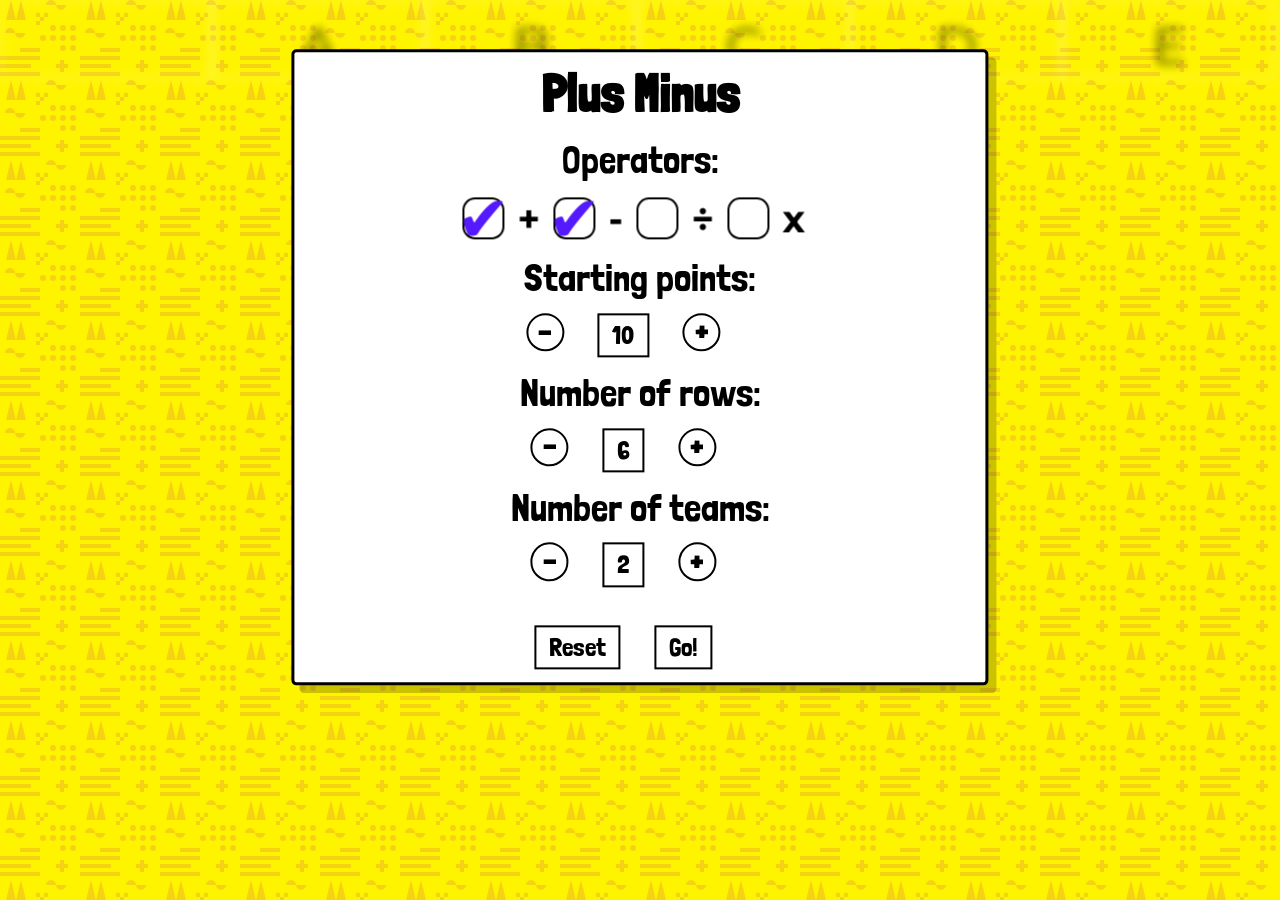
<file: index.html>
<!DOCTYPE html>
<html lang="en">
  <head>
    <meta charset="UTF-8" />
    <meta name="viewport" content="width=device-width,  initial-scale=1.0" />
    <link href="https://fonts.googleapis.com/css2?family=Montserrat:wght@800&display=swap" rel="stylesheet">
    <title>Plus Minus</title>
    <link rel="stylesheet" type="text/css" href="styles/style2.css" />
      </head>
  <body>
    
    <div class="Rtable Rtable--6cols" id='game'>
      <div class="Rtable-cell letters"></div>
      <div class="Rtable-cell letters">A</div>
      <div class="Rtable-cell letters">B</div>
      <div class="Rtable-cell letters">C</div>
      <div class="Rtable-cell letters">D</div>
      <div class="Rtable-cell letters">E</div>

   <!-- <div class="Rtable-cell numbers">1</div>
      <div class="Rtable-cell place" data-row="1" onclick="showPoints()"></div>
      <div class="Rtable-cell place" data-row="1" onclick="showPoints()"></div>
      <div class="Rtable-cell place" data-row="1" onclick="showPoints()"></div>
      <div class="Rtable-cell place" data-row="1" onclick="showPoints()"></div>
      <div class="Rtable-cell place" data-row="1" onclick="showPoints()"></div>

      <div class="Rtable-cell numbers">2</div>
      <div class="Rtable-cell place" data-row="2" onclick="showPoints()"></div>
      <div class="Rtable-cell place" data-row="2" onclick="showPoints()"></div>
      <div class="Rtable-cell place" data-row="2" onclick="showPoints()"></div>
      <div class="Rtable-cell place" data-row="2" onclick="showPoints()"></div>
      <div class="Rtable-cell place" data-row="2" onclick="showPoints()"></div>

      <div class="Rtable-cell numbers">3</div>
      <div class="Rtable-cell place" data-row="3" onclick="showPoints()"></div>
      <div class="Rtable-cell place" data-row="3" onclick="showPoints()"></div>
      <div class="Rtable-cell place" data-row="3" onclick="showPoints()"></div>
      <div class="Rtable-cell place" data-row="3" onclick="showPoints()"></div>
      <div class="Rtable-cell place" data-row="3" onclick="showPoints()"></div>

      <div class="Rtable-cell numbers">4</div>
      <div class="Rtable-cell place" data-row="4" onclick="showPoints()"></div>
      <div class="Rtable-cell place" data-row="4" onclick="showPoints()"></div>
      <div class="Rtable-cell place" data-row="4" onclick="showPoints()"></div>
      <div class="Rtable-cell place" data-row="4" onclick="showPoints()"></div>
      <div class="Rtable-cell place" data-row="4" onclick="showPoints()"></div>

      <div class="Rtable-cell numbers">5</div>
      <div class="Rtable-cell place" data-row="5" onclick="showPoints()"></div>
      <div class="Rtable-cell place" data-row="5" onclick="showPoints()"></div>
      <div class="Rtable-cell place" data-row="5" onclick="showPoints()"></div>
      <div class="Rtable-cell place" data-row="5" onclick="showPoints()"></div>
      <div class="Rtable-cell place" data-row="5" onclick="showPoints()"></div> 
 -->
      <div id="teamsContainer">
        <button class="btn skipTurn" onclick="skipTurn()">Skip turn</button>
      </div>

    </>

  </div>
    
    <!-- Game options modal -->
<div class="modal" id="gameOptions">
  <h1 class="logo">Plus Minus</h1>
  <p class="message">Operators:</p>
  <div class="operator-container">
  <div class="checkbox-container">
    <input type="checkbox" id="plus-checkbox" checked>
    <label class="hvr-pulse-grow" for="plus-checkbox"><h1 class="operator-label">+</h1></label>
  </div>
    
  <div class="checkbox-container">
    <input  type="checkbox" id="minus-checkbox" checked>
    <label class="hvr-pulse-grow" for="minus-checkbox"><h1 class="operator-label">-</h1></label>
  </div>

  <div class="checkbox-container">
    <input class="hvr-pulse-grow" type="checkbox" id="division-checkbox">
    <label class="hvr-pulse-grow" for="division-checkbox"><h1 class="operator-label">&#247;</h1></label>
  </div>
    
  <div class="checkbox-container">
    <input  type="checkbox" id="multiply-checkbox">
    <label class="hvr-pulse-grow" for="multiply-checkbox"><h1 class="operator-label">x</h1></label>
  </div>
</div>

<p class="message">Starting points:</p>
<div class="options">
  <button class="btn round-corners minus" onclick="addOrRemove('remove', 'startingPoints')"></button>
  <button class="btn no-effects" id='startingPoints'>10</button>
  <button class="btn round-corners plus" onclick="addOrRemove('add','startingPoints' )"></button>
</div>
  
<p class="message">Number of rows:</p>
<div class="options">
  <button class="btn round-corners minus" onclick="addOrRemove('remove', 'numberOfRows')"></button>
  <button class="btn no-effects" id='numberOfRows'>6</button>
  <button class="btn round-corners plus" onclick="addOrRemove('add','numberOfRows' )"></button>
</div>
      <p class="message">Number of teams:</p>
      <div class="options">
        <button class="btn round-corners minus" onclick="addOrRemove('remove', 'numberOfTeams')"></button>
        <button class="btn no-effects" id='numberOfTeams'>2</button>
        <button class="btn round-corners plus" onclick="addOrRemove('add', 'numberOfTeams')"></button>
      </div>
      <div class="options">
        <button class="btn" onclick="resetOptions()">Reset</button>
        <button class="btn" onclick="startGame()">Go!</button>
      </div>
    </div>

    <!-- Score popup-->
    <div class="scorePop" id="scorePopUpBox" ><h1 id="scorePopUp"></h1></div>
    
    <script src="script.js"></script>

  </body>
</html>
</file>
<file: styles/style2.css>
@import url("https://fonts.googleapis.com/css2?family=Montserrat:wght@800&display=swap");

:root {
  --red: #fc564d;
  --blue: #5519ff;
  --yellow: #fff400;
  --orange: #e8a132;
  --purple: #d90968;
  --green: #99c90b;
}
body,
html {
  font-family: "Londrina Solid";
  height: 50%;
  margin: 0 auto;
  position: relative;
  background-color: #fff400;
  background-image: url("data:image/svg+xml,%3Csvg xmlns='http://www.w3.org/2000/svg' width='80' height='80' viewBox='0 0 80 80'%3E%3Cg fill='%23e8a132' fill-opacity='0.4'%3E%3Cpath fill-rule='evenodd' d='M11 0l5 20H6l5-20zm42 31a3 3 0 1 0 0-6 3 3 0 0 0 0 6zM0 72h40v4H0v-4zm0-8h31v4H0v-4zm20-16h20v4H20v-4zM0 56h40v4H0v-4zm63-25a3 3 0 1 0 0-6 3 3 0 0 0 0 6zm10 0a3 3 0 1 0 0-6 3 3 0 0 0 0 6zM53 41a3 3 0 1 0 0-6 3 3 0 0 0 0 6zm10 0a3 3 0 1 0 0-6 3 3 0 0 0 0 6zm10 0a3 3 0 1 0 0-6 3 3 0 0 0 0 6zm-30 0a3 3 0 1 0 0-6 3 3 0 0 0 0 6zm-28-8a5 5 0 0 0-10 0h10zm10 0a5 5 0 0 1-10 0h10zM56 5a5 5 0 0 0-10 0h10zm10 0a5 5 0 0 1-10 0h10zm-3 46a3 3 0 1 0 0-6 3 3 0 0 0 0 6zm10 0a3 3 0 1 0 0-6 3 3 0 0 0 0 6zM21 0l5 20H16l5-20zm43 64v-4h-4v4h-4v4h4v4h4v-4h4v-4h-4zM36 13h4v4h-4v-4zm4 4h4v4h-4v-4zm-4 4h4v4h-4v-4zm8-8h4v4h-4v-4z'/%3E%3C/g%3E%3C/svg%3E");
}

/*Title */
.title {
  height: 4vw;
  background-image: url("logo.png");
  background-position: center;
  background-repeat: no-repeat;
  background-size: contain;
}
/* Tables
================================== */
.Rtable {
  display: flex;
  flex-wrap: wrap;
  margin: 0 auto;
  padding: 0;
  position: absolute;
  z-index: 0;
  left: 0;
  right: 0;
  margin-left: auto;
  margin-right: auto;
  filter: blur(5px);
  opacity: 0.7;
  pointer-events: none;
  animation-duration: 1s;
}

/* Rtable unblur animation */
@keyframes unBlur {
  0% {
    filter: blur(5px);
    opacity: 0.7;
  }
  100% {
    filter: blur(0px);
    opacity: 1;
  }
}
.Rtable-cell {
  box-sizing: border-box;
  flex-wrap: nowrap;
  flex-grow: 0;
  padding: 1vw;
  overflow: hidden;
  list-style: none;
  border: solid 0.15vw #ffffff;
  /* border-image-source: linear-gradient(to right, #1cf7ff, #00c3ff); */
  font-size: 4vw;
  font-family: "Montserrat", sans-serif;
}

/* Table column sizing
  ================================== */

.Rtable--6cols > .Rtable-cell {
  width: 16.6%;
}
/* Page styling
  ================================== */
@font-face {
  font-family: "Londrina Solid";
  src: url("../fonts/LondrinaSolid-Regular.ttf");
}

/* table heads */

div.numbers {
  padding-right: 0.2vw;
  text-align: center;
}

.letters {
  text-align: center;
  padding-bottom: 0;
}
/* Button styling */
.place {
  background-color: var(--orange);
  background-image: linear-gradient(to top, var(--orange) 0%, var(--red) 100%);

  font-size: 0;
  font-weight: bolder;
  color: white;
  text-align: center;
}

.place:hover {
  background: linear-gradient(to bottom, var(--green) 5%, #61b350 100%);
  cursor: pointer;
  box-sizing: border-box;
}

.disabled {
  pointer-events: none;
  background-image: linear-gradient(
    to bottom,
    var(--purple) 0%,
    var(--red) 100%
  );
}

/* Teams */

#teamsContainer {
  position: relative;
  margin: auto;
}
.team {
  margin: 0 2vw 0 0;
  text-align: center;
  float: left;
}
.team h4 {
  font-size: 3vw;
  margin: 1vw auto 0 auto;
}

.points {
  font-size: 2vw;
  padding-bottom: 1vw;
}

.skipTurn {
  margin-top: 1vw;
}
/* Typhoon gif */

#TyphoonGif {
  position: relative;
  visibility: hidden;
  height: 49vw;
  margin: 0 auto;
  background-image: url("../img/typhoongif.gif");
  background-position: center;
  background-repeat: no-repeat;
  background-size: 100% 100%;
  z-index: 9999;
}

/* modal */

.logo {
  font-size: 4vw;
  margin: 0;
}

.modal {
  position: absolute;
  left: 50%;
  top: 50%;
  transform: translate(-50%, -10%);
  width: 50vw;
  max-height: 90vw;
  display: inline-flex;
  flex-direction: column;
  align-items: center;
  padding: 1vw 2vw;
  border: 3px solid black;
  border-radius: 5px;
  background: white;
  box-shadow: 8px 8px 0 rgba(0, 0, 0, 0.2);
  animation-name: bounceInDown;
  animation-duration: 1.5s;
}

@keyframes bounceInDown {
  0% {
    top: -500%;
  }
  70% {
    top: 50%;
  }
  85% {
    top: 45%;
  }
  100% {
    top: 50%;
  }
}

@keyframes disappear {
  0% {
    width: 50vw;
  }
  100% {
    width: 0;
  }
}

/* operator checkbox */

.operator-container {
  display: felx;
  flex-wrap: wrap;
  margin-bottom: -2vw;
  margin-top: -2vw;
}
.checkbox-container {
  display: flex;
  float: left;
}

.checkbox-container label {
  cursor: pointer;
  display: flex;
  justify-content: center;
  align-items: center;
}

h1.operator-label {
  display: flex;
  font-family: "Montserrat", sans-serif;
  padding: 0 1vw;
  font-size: 3vw;
}

.checkbox-container input[type="checkbox"] {
  cursor: pointer;
  opacity: 0;
  position: absolute;
}

.checkbox-container label::before {
  content: "";
  width: 1vw;
  height: 1vw;
  padding: 1vw 1vw;
  border: 0.2vw solid black;
  border-radius: 30%;
}

.checkbox-container label:hover::before,
.checkbox-container input[type="checkbox"]:hover + label::before {
}

.checkbox-container input[type="checkbox"]:focus + label::before {
  border-color: var(--red);
}

.checkbox-container input[type="checkbox"]:disabled + label,
.checkbox-container input[type="checkbox"]:disabled {
  color: #aaa;
  cursor: default;
}

.checkbox-container input[type="checkbox"]:checked + label::before {
  content: "\002714";
  font-size: 5vw;
  display: flex;
  justify-content: center;
  align-items: center;
  color: var(--blue);
  animation-name: popIn;
  animation-duration: 1s;
}

.checkbox-container input[type="checkbox"]:disabled + label::before {
  background-color: #ccc;
  border-color: #999;
}

/* hover animations */

/* Pulse Grow */
@-webkit-keyframes hvr-pulse-grow {
  to {
    -webkit-transform: scale(1.1);
    transform: scale(1.1);
  }
}
@keyframes hvr-pulse-grow {
  to {
    -webkit-transform: scale(1.1);
    transform: scale(1.1);
  }
}
.hvr-pulse-grow {
  display: inline-block;
  vertical-align: middle;
  -webkit-transform: perspective(1px) translateZ(0);
  transform: perspective(1px) translateZ(0);
  box-shadow: 0 0 1px rgba(0, 0, 0, 0);
}
.hvr-pulse-grow:hover,
.hvr-pulse-grow:focus,
.hvr-pulse-grow:active {
  -webkit-animation-name: hvr-pulse-grow;
  animation-name: hvr-pulse-grow;
  -webkit-animation-duration: 0.3s;
  animation-duration: 0.3s;
  -webkit-animation-timing-function: linear;
  animation-timing-function: linear;
  -webkit-animation-iteration-count: infinite;
  animation-iteration-count: infinite;
  -webkit-animation-direction: alternate;
  animation-direction: alternate;
}

/* popIn */

@keyframes popIn {
  0% {
    -webkit-transform: scale3d(0, 0, 0);
    transform: scale3d(0, 0, 0);
    opacity: 0;
  }
  20% {
    opacity: 1;
  }
  40% {
    -webkit-animation-timing-function: cubic-bezier(0.47, 0, 0.745, 0.715);
    animation-timing-function: cubic-bezier(0.47, 0, 0.745, 0.715);
    -webkit-transform: scale3d(1.08, 1.08, 1.08);
    transform: scale3d(1.08, 1.08, 1.08);
  }
  60% {
    -webkit-animation-timing-function: cubic-bezier(0.42, 0, 0.58, 1);
    animation-timing-function: cubic-bezier(0.42, 0, 0.58, 1);
    -webkit-transform: scale3d(1, 1, 1);
    transform: scale3d(1, 1, 1);
  }
  80% {
    -webkit-animation-timing-function: cubic-bezier(0.42, 0, 0.58, 1);
    animation-timing-function: cubic-bezier(0.42, 0, 0.58, 1);
    -webkit-transform: scale3d(1.03, 1.03, 1.03);
    transform: scale3d(1.03, 1.03, 1.03);
  }
  100% {
    -webkit-animation-timing-function: cubic-bezier(0.25, 0.46, 0.45, 0.94);
    animation-timing-function: cubic-bezier(0.25, 0.46, 0.45, 0.94);
    -webkit-transform: scale3d(1, 1, 1);
    transform: scale3d(1, 1, 1);
  }
}
.popInLeft {
  -webkit-animation-name: popInLeft;
  animation-name: popInLeft;
  -webkit-animation-duration: 1s;
  animation-duration: 1s;
}

.message {
  font-size: 3vw;
  margin: 1vw 0;
}
.btn {
  color: inherit;
  font-family: inherit;
  font-size: 2vw;
  background: white;
  max-height: 5vw;
  padding: 0.4vw 1vw;
  border: 0.2vw solid black;
  margin-right: 2.6vw;
  box-shadow: 0 0 0 black;
  transition: all 0.2s;
  outline: none;
}

.btn:hover {
  box-shadow: 0.4vw 0.4vw 0 black;
  transform: translate(-0.4vw, -0.4vw);
}

.btn:active {
  box-shadow: 0 0 0 black;
  transform: translate(0, 0);
}

.btn.round-corners {
  border-radius: 50%;
  height: 3vw;
  width: 3vw;
  text-align: center;
  align-items: center;
  overflow: hidden;
}

.plus {
  background-image: url(../img/plus.svg);
  background-position: center;
  background-size: 1vw;
  background-repeat: no-repeat;
}

.minus {
  background-image: url(../img/minus.svg);
  background-position: center;
  background-size: 1vw;
  background-repeat: no-repeat;
}

.options {
  display: flex;
  flex-direction: row;
  justify-content: space-between;
}

/* get extra space for the reset and go buttons */
div.options + div.options {
  margin-top: 3vw;
}

/* remove effects from number of teams */
.no-effects:hover {
  box-shadow: none;
  transform: translate(0, 0);
}

/* scorePopup */
.scorePop {
  position: absolute;
  box-sizing: border-box;
  left: 40%;
  top: 80%;
  background-image: linear-gradient(to top, var(--orange) 0%, var(--red) 100%);
  width: 20vw;
  height: 20vw;
  display: inline-flex;
  flex-direction: column;
  align-items: center;
  text-align: center;
  border: 0.5vw solid black;
  border-radius: 10%;
  color: white;
  animation-duration: 1s;
  animation-timing-function: cubic-bezier(0.25, 0.46, 0.45, 0.94);
  z-index: 9999;
  visibility: hidden;
}

.scorePop h1 {
  transform: translateY(-70%);
  display: flex;
  font-family: "Montserrat", sans-serif;
  padding: 0 1vw;
  font-size: 20vw;
}

@keyframes jumpInLeft {
  0% {
    opacity: 0;
    transform: scale3d(0.5, 0.5, 0.5) rotate(-90deg);
  }
  50% {
    opacity: 1;
    transform: scale3d(1.2, 1.2, 1.2) rotate(10deg);
  }
  70% {
    transform: scale3d(0.9, 0.9, 0.9) rotate(-5deg);
  }
  90% {
    transform: scale3d(1, 1, 1) rotate(0deg);
  }
}

.jumpOutRight {
  -webkit-animation-name: jumpOutRight;
  animation-name: jumpOutRight;
  -webkit-animation-timing-function: cubic-bezier(0.25, 0.46, 0.45, 0.94);
  animation-timing-function: cubic-bezier(0.25, 0.46, 0.45, 0.94);
  -webkit-backface-visibility: hidden;
  backface-visibility: hidden;
}

@keyframes jumpOutRight {
  0% {
    -webkit-transform: scale3d(1, 1, 1) rotate(0deg);
    transform: scale3d(1, 1, 1) rotate(0deg);
  }
  30% {
    -webkit-transform: scale3d(0.9, 0.9, 0.9) rotate(5deg);
    transform: scale3d(0.9, 0.9, 0.9) rotate(5deg);
  }
  70% {
    opacity: 1;
    -webkit-transform: scale3d(1.2, 1.2, 1.2) rotate(-10deg);
    transform: scale3d(1.2, 1.2, 1.2) rotate(-10deg);
  }
  100% {
    opacity: 0;
    -webkit-transform: scale3d(0.5, 0.5, 0.5) rotate(90deg);
    transform: scale3d(0.5, 0.5, 0.5) rotate(90deg);
  }
}
</file>
